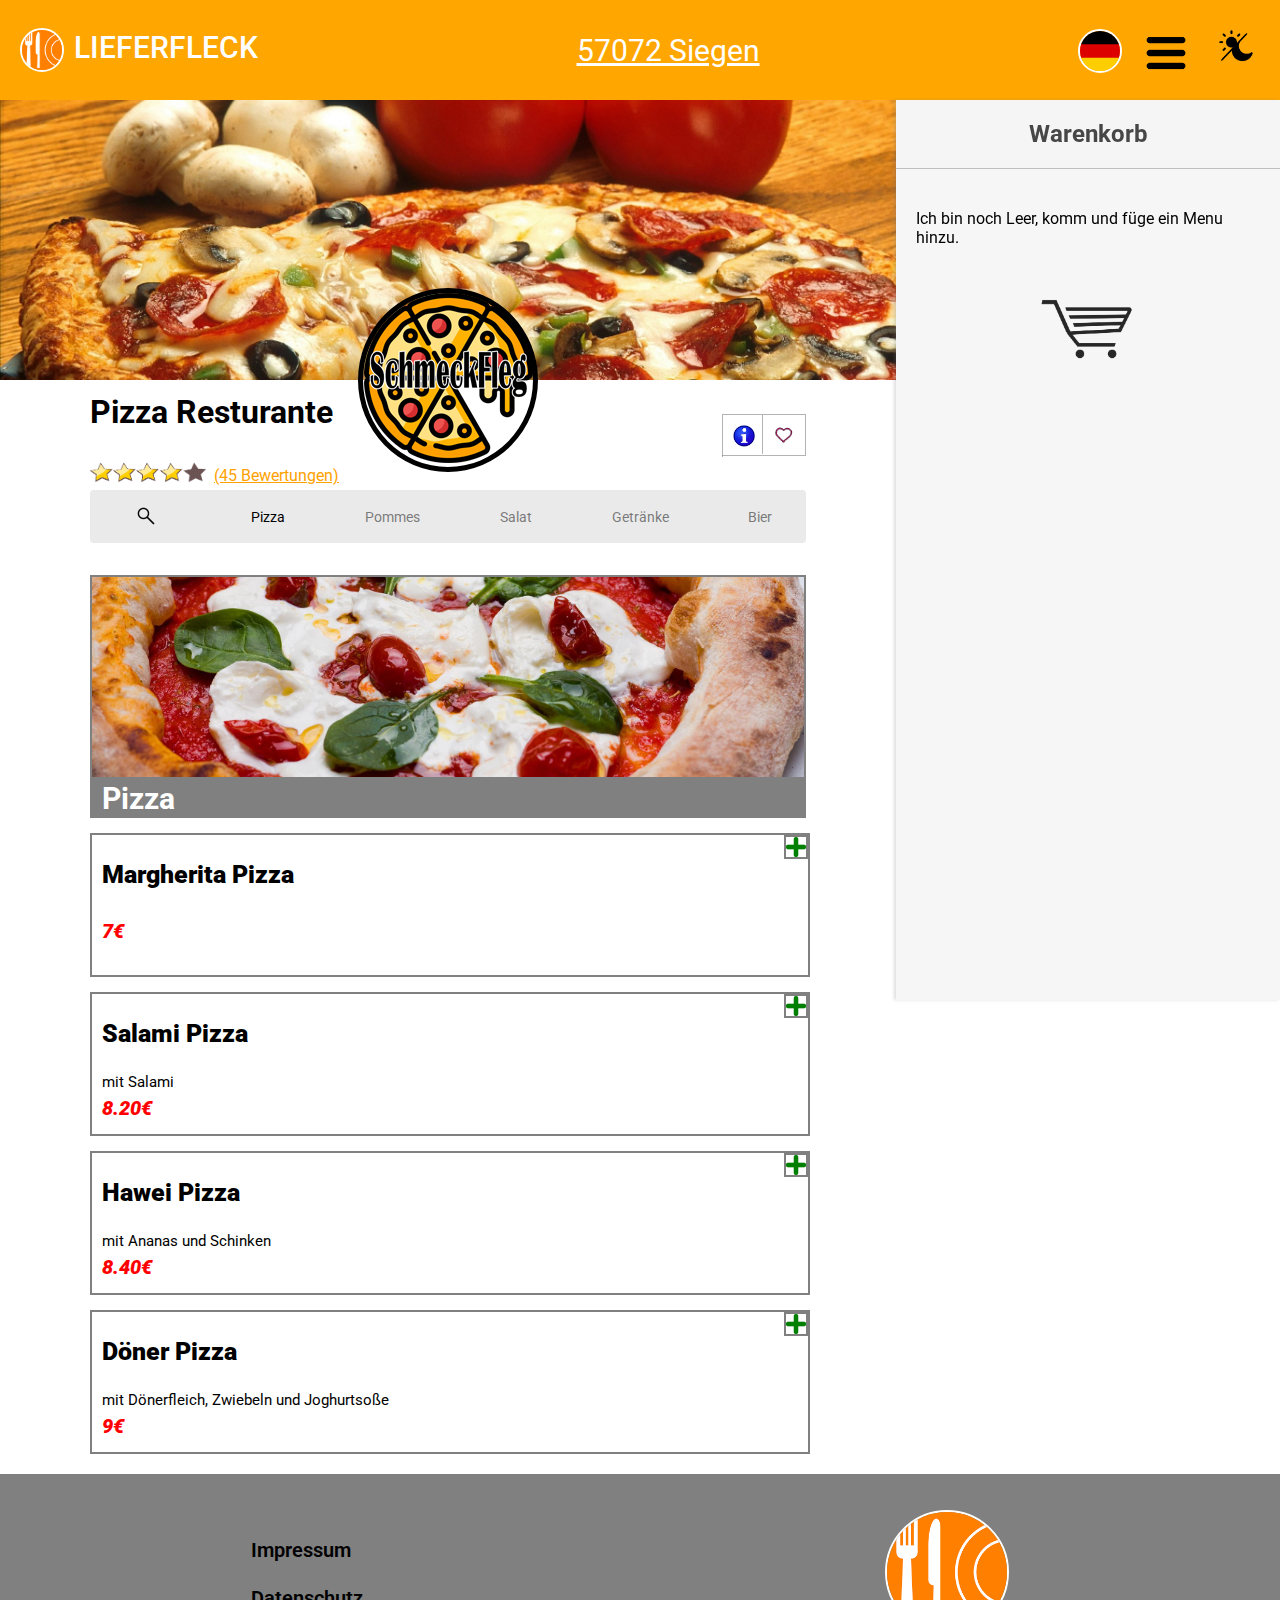
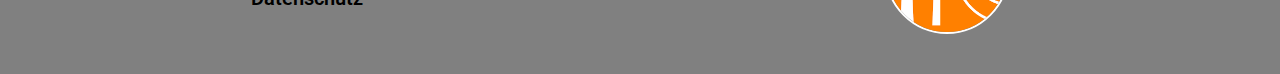
<file: index.html>
<!DOCTYPE html>
<html lang="en">

<head>
    <meta charset="UTF-8">
    <meta http-equiv="X-UA-Compatible" content="IE=edge">
    <meta name="viewport" content="width=device-width, initial-scale=1.0">
    <title>Lieferfleg</title>

    <link rel="preconnect" href="https://fonts.googleapis.com">
    <link rel="preconnect" href="https://fonts.gstatic.com" crossorigin>
    <link
        href="https://fonts.googleapis.com/css2?family=Roboto:ital,wght@0,100;0,300;0,400;0,500;0,700;0,900;1,100;1,300;1,400;1,500;1,700;1,900&display=swap"
        rel="stylesheet">
    <link rel="icon" type="image/x-icon" href="img/favicon.ico.png">
    <link rel="stylesheet" href="style.css">
    <link rel="stylesheet" href="responsive.css">
    <script src="script.js"></script>

</head>

<!-- #################################################### -->
<!-- #################################################### -->


<body onload="render()">

    <!-- Header bereich -->

    <div class="header" id="header">
        <div class="headerLogoText">
            <img src="img/headerLogo.png" class="headerLogo" title="logo">
            <p class="headerText" title="LIEFERFLECK"><a href="index.html" class="headerTextLieferfleck">LIEFERFLECK</a></p>
        </div>
        <div>
            <a href="https://goo.gl/maps/sCA5EpwAxwkDc92f9" target=”_blank” class="location"> 57072 Siegen </a>
        </div>
        <div class="media1200">
            <img src="img/germany.png" class="germanyFlag" onclick="comingSoon()">
            <img src="img/menu.png" class="menuButton" onclick="comingSoon()">
            <img src="img/darkMode.png" onclick="darkMode(), inProgressBeta()" class="darkModeImg">
        </div>
    </div>

    <!-- #################################################### -->
    <!-- #################################################### -->


    <!-- Info bereich -->

    <div class="bigContainer">
        <div class="left-container" onclick="responsiveBasketRemove()">
            <div class="main-pic"></div>
            <div class="round-logo"><img src="./img/logo.png"></div>
            <div class="second-header">
                <div class="h1-rating">
                    <div class="h1-class">
                        <h1>Pizza Resturante</h1>
                        <div class="stars-rating">
                            <div class="stars" onclick="comingSoon()"><img src="./img/bewertung.png"></div>
                            <div class="rating" onclick="comingSoon()"> (45 Bewertungen)
                            </div>
                        </div>
                    </div>
                </div>
                <div class="info-heart">
                    <div class="info"><a href="info.html" target="_blank"><img src="img/info.png"></a>
                    </div>
                    <div class="heart" onclick="changeImage(tag)"><img src="img/noLike.png" id="tag">
                    </div>
                </div>
            </div>

            <!-- #################################################### -->
            <!-- #################################################### -->


            <!-- Menü auswahl -->

            <div class="choosing-bar">
                <div><img src="./img/loupe.png" onclick="comingSoon()"></div>
                <span><a class="pizza"
                        href="#pizza">Pizza</a></span><span>Pommes</span><span>Salat</span><span>Getränke</span><span>Bier</span>
            </div>

            <div class="menu">
                <div class="gray">
                    <img src="img/Pizza.jpg" title="Pizza" id="pizza" class="menuSelection">
                    <span class="menuSelectionName">Pizza</span>
                </div>

                <div id="myMenu">

                </div>
            </div>

        </div>

        <!-- #################################################### -->
        <!-- #################################################### -->


        <!-- Einkaufswagen -->

        <div class="shoppingCartDNone shoppingCart" id="d-noneResponsive">
            <div class="shoppingCart-header" class="border-short">
                <h2 id="basketAmountNumber">Warenkorb</h2>
            </div>
            <div class="closeBasketDiv"><button onclick="responsiveBasketRemove()" class="closeBasket">Warenkorb Schlissen</button></div>

            <!-- #################################################### -->
            <!-- #################################################### -->

            <!-- Input meals-->

            <div id="basketMenu" class="basketMenu">
            </div>

            <div id="cart" class="emptyBasket">
            </div>
        </div>
    </div>


    <div id="basketMenuResponsive" class="responsiveBasketMenu" onclick="responsiveBasket()">
        <span class="responsiveBasketText">Warenkorb</span>
    </div>


    <!-- #################################################### -->
    <!-- #################################################### -->


    <!-- Fooder-->

    <div class="fooder">
        <div class="fooderDiv1">
            <a href="impressum.html" target="_blank">Impressum</a>
            <br>
            <a href="datenschutz.html" target="_blank">Datenschutz</a>
        </div>
        <div class="fooderDiv2">
            <a href="#header"><img src="img/headerLogo.png" class="fooderLogo"></a>
        </div>
    </div>

</body>

</html>
</file>
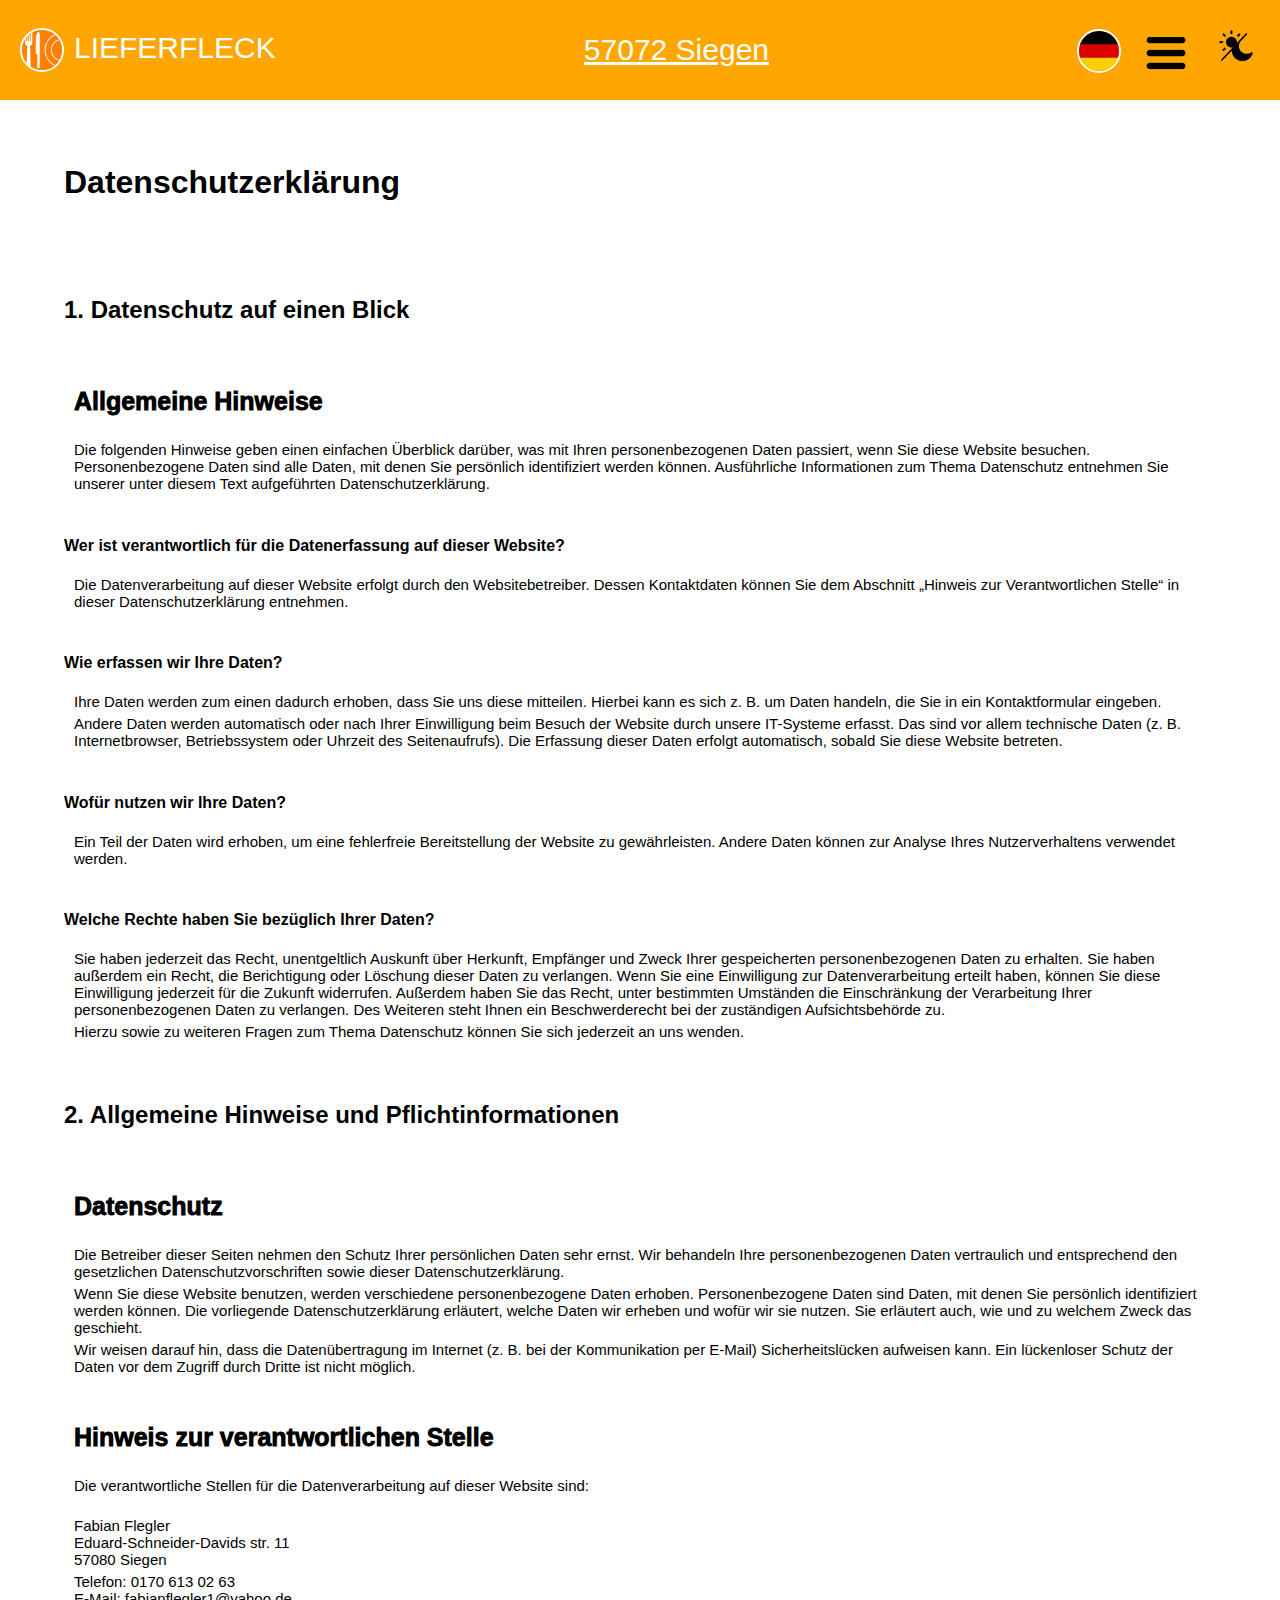
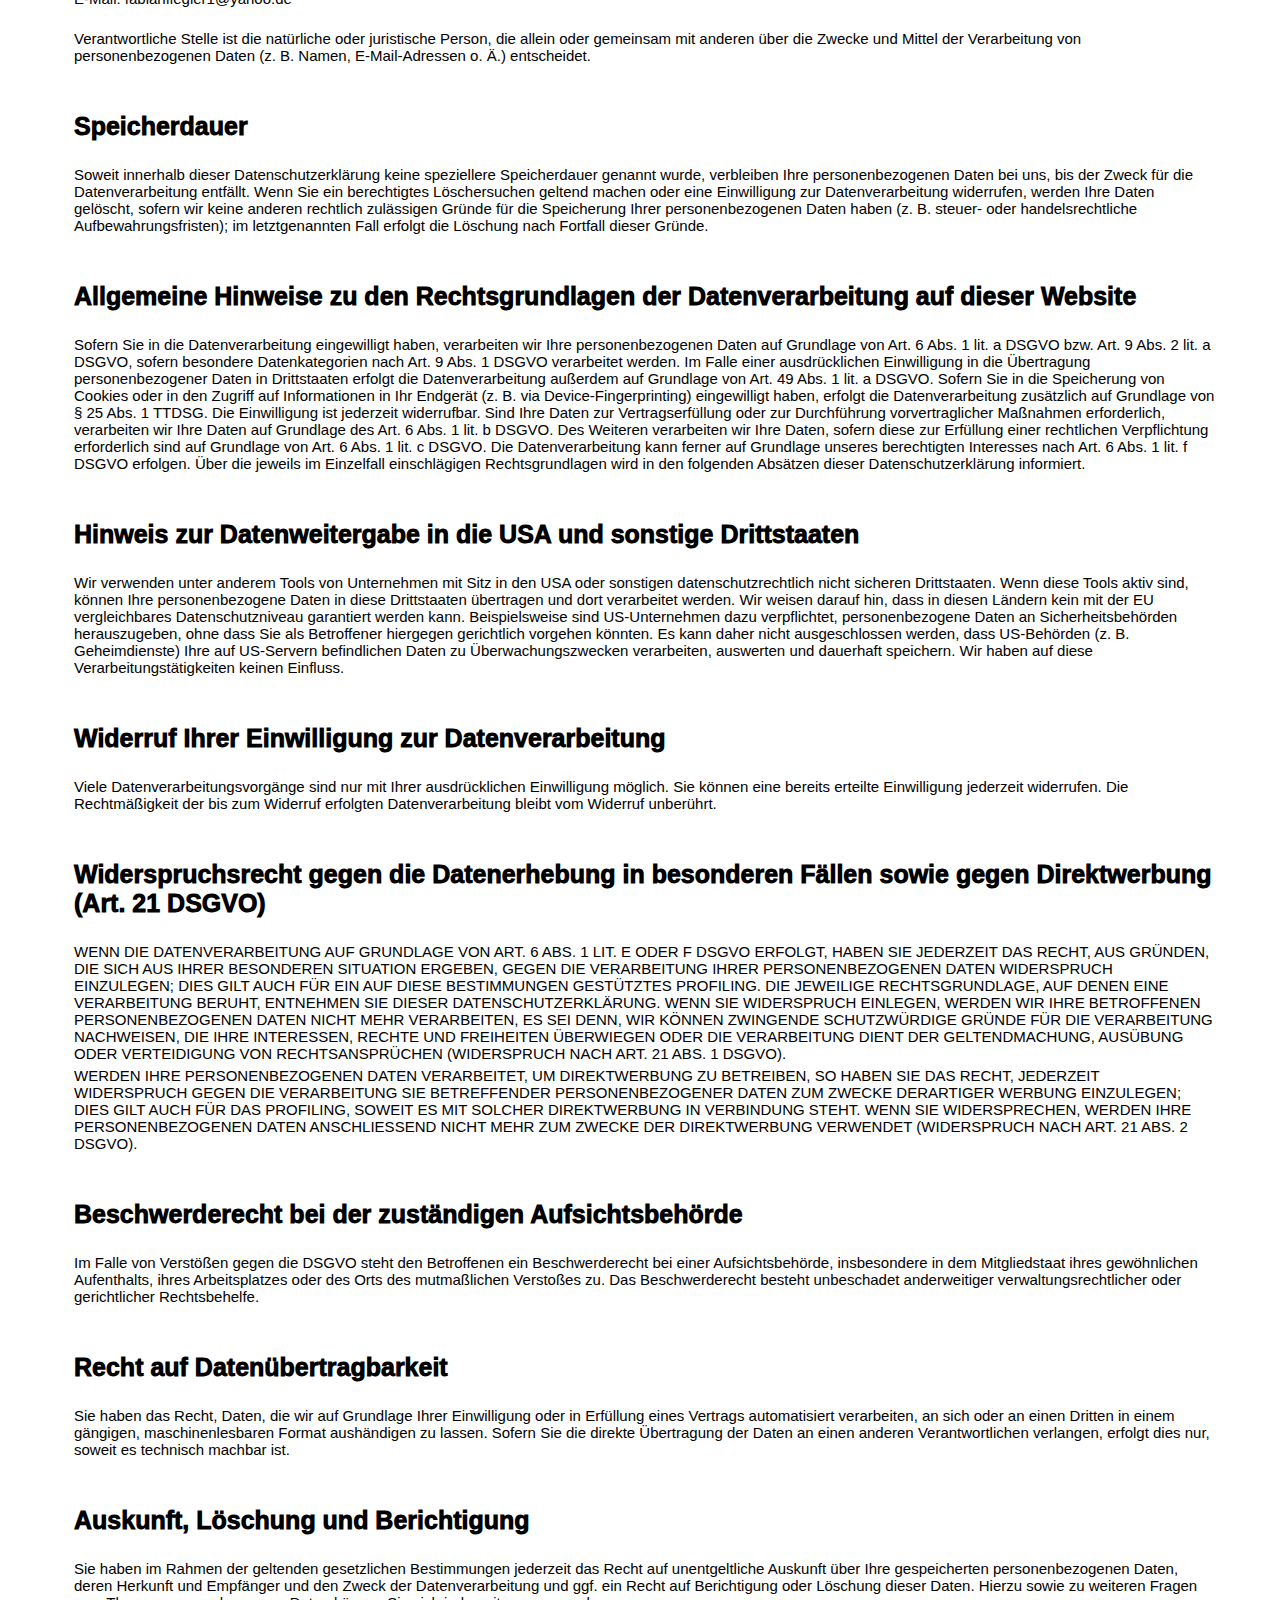
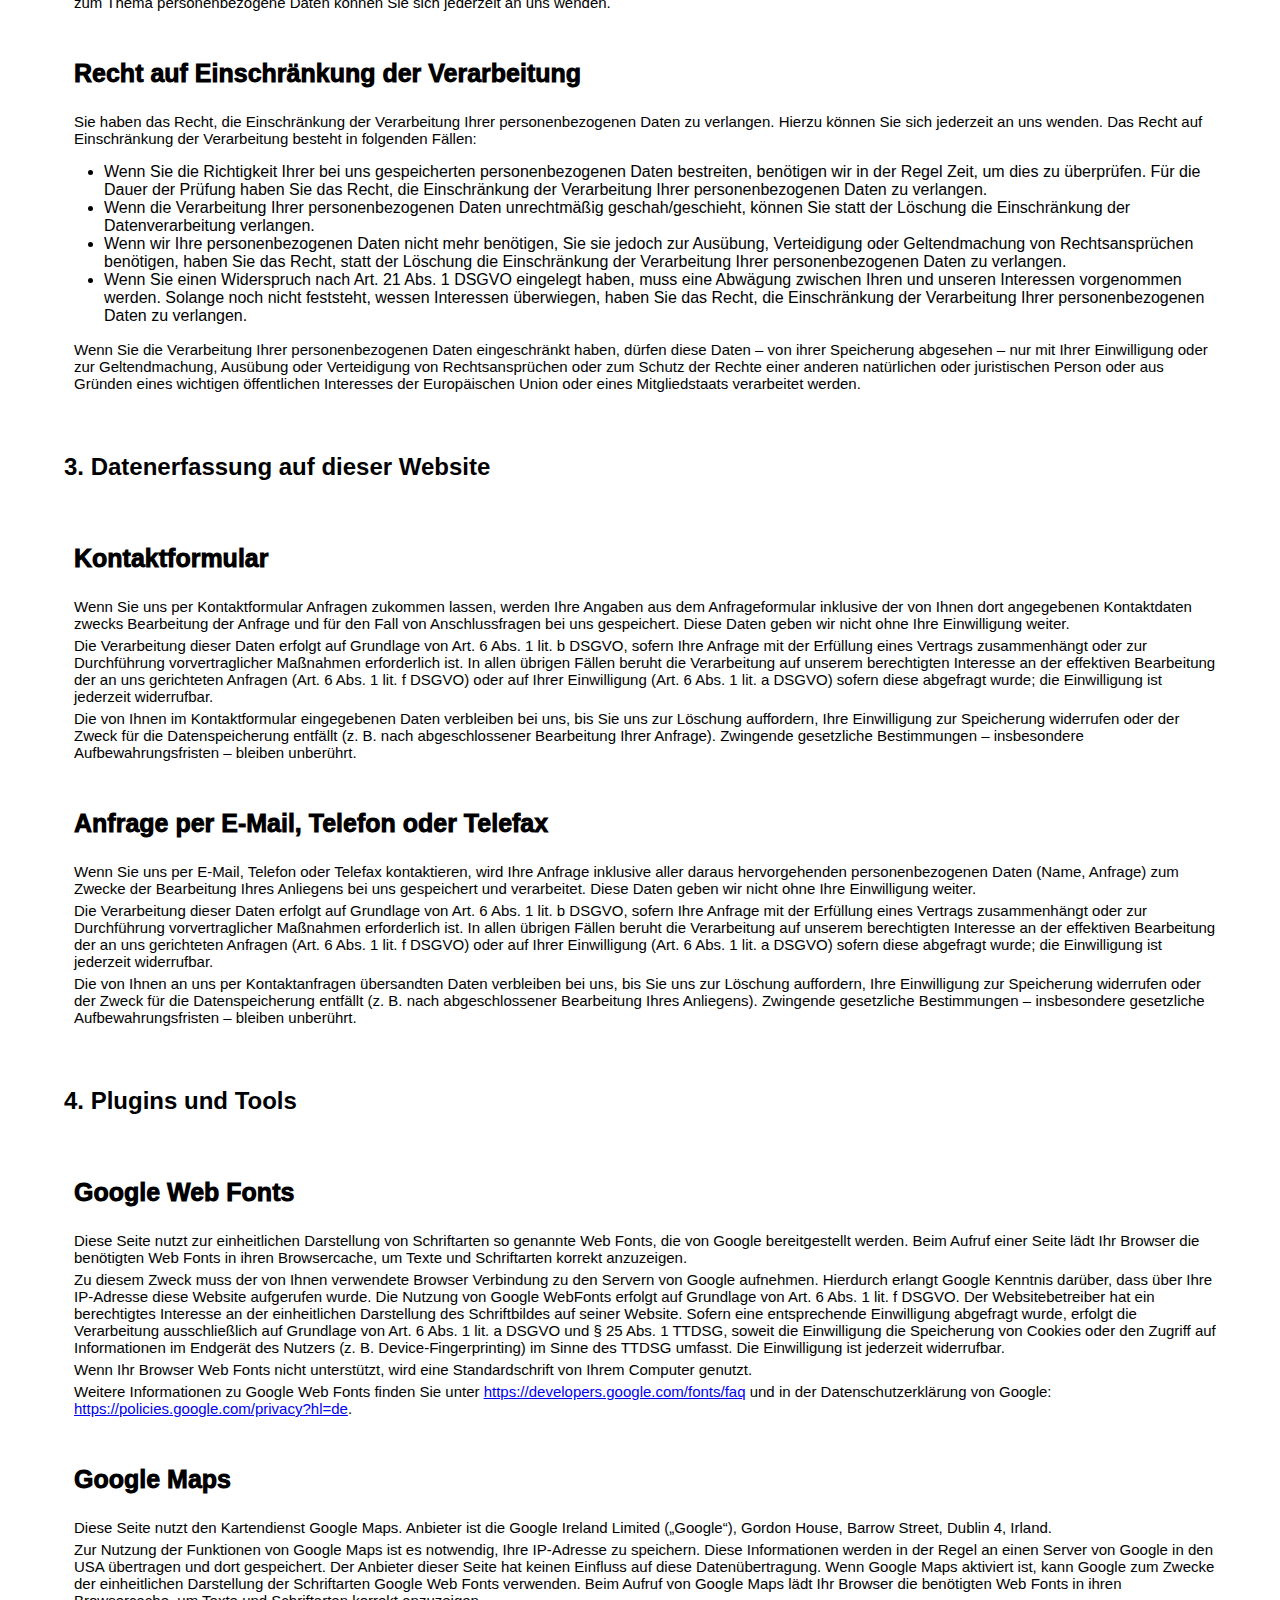
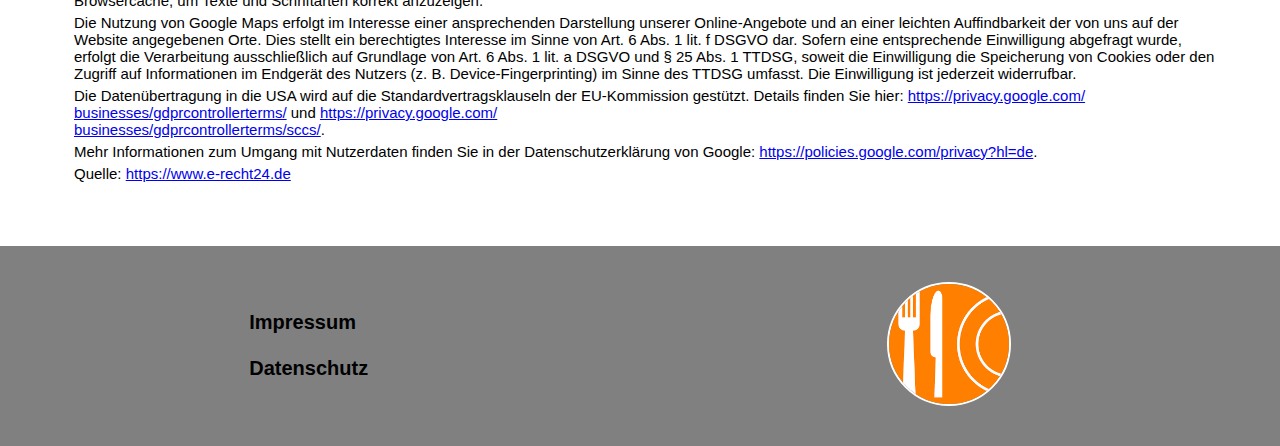
<file: datenschutz.html>
<!DOCTYPE html>
<html>

<head>
    <title>Datenschutz</title>
    <link rel="icon" type="image/x-icon" href="img/favicon.ico.png">
    <meta charset="UTF-8">
    <meta name="viewport" content="width=device-width, initial-scale=1.0">
    <link rel="preconnect" href="https://fonts.googleapis.com">
    <link rel="preconnect" href="https://fonts.gstatic.com" crossorigin>
    <link href="https://fonts.googleapis.com/css2?family=Raleway:wght@400;700&display=swap" rel="stylesheet">
    <link rel="stylesheet" href="style.css">
    <link rel="stylesheet" href="responsive.css">
    <script src="script.js" defer></script>

</head>

<body>

    <!-- Header bereich -->

    <div class="header" id="header">
        <div class="headerLogoText">
            <img src="img/headerLogo.png" class="headerLogo" title="logo">
            <p class="headerText" title="LIEFERFLECK"><a href="index.html" class="headerTextLieferfleck">LIEFERFLECK</a></p>
        </div>
        <div>
            <a href="https://goo.gl/maps/sCA5EpwAxwkDc92f9" target=”_blank” class="location"> 57072 Siegen </a>
        </div>
        <div class="media1200">
            <img src="img/germany.png" class="germanyFlag" onclick="comingSoon()">
            <img src="img/menu.png" class="menuButton" onclick="comingSoon()">
            <img src="img/darkMode.png" onclick="darkMode(), inProgressBeta()" class="darkModeImg">
        </div>
    </div>


    <div class="datenschutz">
        <h1>Datenschutz&shy;erkl&auml;rung</h1>
        <br>
        <br>
        <br>
        <h2>1. Datenschutz auf einen Blick</h2>
        <br>

        <h3 class="impressum-headline">Allgemeine Hinweise</h3>
        <p>Die folgenden Hinweise geben einen einfachen &Uuml;berblick dar&uuml;ber, was mit Ihren personenbezogenen
            Daten
            passiert, wenn Sie diese Website besuchen. Personenbezogene Daten sind alle Daten, mit denen Sie
            pers&ouml;nlich
            identifiziert werden k&ouml;nnen. Ausf&uuml;hrliche Informationen zum Thema Datenschutz entnehmen Sie
            unserer
            unter diesem Text aufgef&uuml;hrten Datenschutzerkl&auml;rung.</p>
        <br>


        <h4 class="impressum-headline">Wer ist verantwortlich f&uuml;r die Datenerfassung auf dieser Website?</h4>
        <p>Die Datenverarbeitung auf dieser Website erfolgt durch den Websitebetreiber. Dessen Kontaktdaten k&ouml;nnen
            Sie
            dem Abschnitt &bdquo;Hinweis zur Verantwortlichen Stelle&ldquo; in dieser Datenschutzerkl&auml;rung
            entnehmen.
        </p>
        <br>


        <h4 class="impressum-headline">Wie erfassen wir Ihre Daten?</h4>
        <p>Ihre Daten werden zum einen dadurch erhoben, dass Sie uns diese mitteilen. Hierbei kann es sich z.&nbsp;B. um
            Daten handeln, die Sie in ein Kontaktformular eingeben.</p>
        <p>Andere Daten werden automatisch oder nach Ihrer Einwilligung beim Besuch der Website durch unsere IT-Systeme
            erfasst. Das sind vor allem technische Daten (z.&nbsp;B. Internetbrowser, Betriebssystem oder Uhrzeit des
            Seitenaufrufs). Die Erfassung dieser Daten erfolgt automatisch, sobald Sie diese Website betreten.</p>
        <br>


        <h4 class="impressum-headline">Wof&uuml;r nutzen wir Ihre Daten?</h4>
        <p>Ein Teil der Daten wird erhoben, um eine fehlerfreie Bereitstellung der Website zu gew&auml;hrleisten. Andere
            Daten k&ouml;nnen zur Analyse Ihres Nutzerverhaltens verwendet werden.</p>
        <br>


        <h4 class="impressum-headline">Welche Rechte haben Sie bez&uuml;glich Ihrer Daten?</h4>
        <p>Sie haben jederzeit das Recht, unentgeltlich Auskunft &uuml;ber Herkunft, Empf&auml;nger und Zweck Ihrer
            gespeicherten personenbezogenen Daten zu erhalten. Sie haben au&szlig;erdem ein Recht, die Berichtigung oder
            L&ouml;schung dieser Daten zu verlangen. Wenn Sie eine Einwilligung zur Datenverarbeitung erteilt haben,
            k&ouml;nnen Sie diese Einwilligung jederzeit f&uuml;r die Zukunft widerrufen. Au&szlig;erdem haben Sie das
            Recht, unter bestimmten Umst&auml;nden die Einschr&auml;nkung der Verarbeitung Ihrer personenbezogenen Daten
            zu
            verlangen. Des Weiteren steht Ihnen ein Beschwerderecht bei der zust&auml;ndigen Aufsichtsbeh&ouml;rde zu.
        </p>
        <p>Hierzu sowie zu weiteren Fragen zum Thema Datenschutz k&ouml;nnen Sie sich jederzeit an uns wenden.</p>
        <br>
        <br>



        <h2>2. Allgemeine Hinweise und Pflicht&shy;informationen</h2>
        <br>
        <h3 class="impressum-headline">Datenschutz</h3>
        <p>Die Betreiber dieser Seiten nehmen den Schutz Ihrer pers&ouml;nlichen Daten sehr ernst. Wir behandeln Ihre
            personenbezogenen Daten vertraulich und entsprechend den gesetzlichen Datenschutzvorschriften sowie dieser
            Datenschutzerkl&auml;rung.</p>
        <p>Wenn Sie diese Website benutzen, werden verschiedene personenbezogene Daten erhoben. Personenbezogene Daten
            sind
            Daten, mit denen Sie pers&ouml;nlich identifiziert werden k&ouml;nnen. Die vorliegende
            Datenschutzerkl&auml;rung
            erl&auml;utert, welche Daten wir erheben und wof&uuml;r wir sie nutzen. Sie erl&auml;utert auch, wie und zu
            welchem Zweck das geschieht.</p>
        <p>Wir weisen darauf hin, dass die Daten&uuml;bertragung im Internet (z.&nbsp;B. bei der Kommunikation per
            E-Mail)
            Sicherheitsl&uuml;cken aufweisen kann. Ein l&uuml;ckenloser Schutz der Daten vor dem Zugriff durch Dritte
            ist
            nicht m&ouml;glich.</p>
        <br>



        <h3 class="impressum-headline">Hinweis zur verantwortlichen Stelle</h3>
        <p>Die verantwortliche Stellen f&uuml;r die Datenverarbeitung auf dieser Website sind:</p>
        <br>
        
        <p>Fabian Flegler<br />
            Eduard-Schneider-Davids str. 11<br />
            57080 Siegen
        </p>

        <p>Telefon: 0170 613 02 63 <br />
            E-Mail: fabianflegler1@yahoo.de </p>
        <br>
        <p>Verantwortliche Stelle ist die nat&uuml;rliche oder juristische Person, die allein oder gemeinsam mit anderen
            &uuml;ber die Zwecke und Mittel der Verarbeitung von personenbezogenen Daten (z.&nbsp;B. Namen,
            E-Mail-Adressen
            o. &Auml;.) entscheidet.</p>
        <br>


        <h3 class="impressum-headline">Speicherdauer</h3>
        <p>Soweit innerhalb dieser Datenschutzerkl&auml;rung keine speziellere Speicherdauer genannt wurde, verbleiben
            Ihre
            personenbezogenen Daten bei uns, bis der Zweck f&uuml;r die Datenverarbeitung entf&auml;llt. Wenn Sie ein
            berechtigtes L&ouml;schersuchen geltend machen oder eine Einwilligung zur Datenverarbeitung widerrufen,
            werden
            Ihre Daten gel&ouml;scht, sofern wir keine anderen rechtlich zul&auml;ssigen Gr&uuml;nde f&uuml;r die
            Speicherung Ihrer personenbezogenen Daten haben (z.&nbsp;B. steuer- oder handelsrechtliche
            Aufbewahrungsfristen); im letztgenannten Fall erfolgt die L&ouml;schung nach Fortfall dieser Gr&uuml;nde.
        </p>
        <br>


        <h3 class="impressum-headline">Allgemeine Hinweise zu den Rechtsgrundlagen der Datenverarbeitung auf dieser Website</h3>
        <p>Sofern Sie in die Datenverarbeitung eingewilligt haben, verarbeiten wir Ihre personenbezogenen Daten auf
            Grundlage von Art. 6 Abs. 1 lit. a DSGVO bzw. Art. 9 Abs. 2 lit. a DSGVO, sofern besondere Datenkategorien
            nach
            Art. 9 Abs. 1 DSGVO verarbeitet werden. Im Falle einer ausdr&uuml;cklichen Einwilligung in die
            &Uuml;bertragung
            personenbezogener Daten in Drittstaaten erfolgt die Datenverarbeitung au&szlig;erdem auf Grundlage von Art.
            49
            Abs. 1 lit. a DSGVO. Sofern Sie in die Speicherung von Cookies oder in den Zugriff auf Informationen in Ihr
            Endger&auml;t (z.&nbsp;B. via Device-Fingerprinting) eingewilligt haben, erfolgt die Datenverarbeitung
            zus&auml;tzlich auf Grundlage von &sect; 25 Abs. 1 TTDSG. Die Einwilligung ist jederzeit widerrufbar. Sind
            Ihre
            Daten zur Vertragserf&uuml;llung oder zur Durchf&uuml;hrung vorvertraglicher Ma&szlig;nahmen erforderlich,
            verarbeiten wir Ihre Daten auf Grundlage des Art. 6 Abs. 1 lit. b DSGVO. Des Weiteren verarbeiten wir Ihre
            Daten, sofern diese zur Erf&uuml;llung einer rechtlichen Verpflichtung erforderlich sind auf Grundlage von
            Art.
            6 Abs. 1 lit. c DSGVO. Die Datenverarbeitung kann ferner auf Grundlage unseres berechtigten Interesses nach
            Art.
            6 Abs. 1 lit. f DSGVO erfolgen. &Uuml;ber die jeweils im Einzelfall einschl&auml;gigen Rechtsgrundlagen wird
            in
            den folgenden Abs&auml;tzen dieser Datenschutzerkl&auml;rung informiert.</p>
        <br>



        <h3 class="impressum-headline">Hinweis zur Datenweitergabe in die USA und sonstige Drittstaaten</h3>
        <p>Wir verwenden unter anderem Tools von Unternehmen mit Sitz in den USA oder sonstigen datenschutzrechtlich
            nicht
            sicheren Drittstaaten. Wenn diese Tools aktiv sind, k&ouml;nnen Ihre personenbezogene Daten in diese
            Drittstaaten &uuml;bertragen und dort verarbeitet werden. Wir weisen darauf hin, dass in diesen L&auml;ndern
            kein mit der EU vergleichbares Datenschutzniveau garantiert werden kann. Beispielsweise sind US-Unternehmen
            dazu
            verpflichtet, personenbezogene Daten an Sicherheitsbeh&ouml;rden herauszugeben, ohne dass Sie als
            Betroffener
            hiergegen gerichtlich vorgehen k&ouml;nnten. Es kann daher nicht ausgeschlossen werden, dass
            US-Beh&ouml;rden
            (z.&nbsp;B. Geheimdienste) Ihre auf US-Servern befindlichen Daten zu &Uuml;berwachungszwecken verarbeiten,
            auswerten und dauerhaft speichern. Wir haben auf diese Verarbeitungst&auml;tigkeiten keinen Einfluss.</p>
        <br>



        <h3 class="impressum-headline">Widerruf Ihrer Einwilligung zur Datenverarbeitung</h3>
        <p>Viele Datenverarbeitungsvorg&auml;nge sind nur mit Ihrer ausdr&uuml;cklichen Einwilligung m&ouml;glich. Sie
            k&ouml;nnen eine bereits erteilte Einwilligung jederzeit widerrufen. Die Rechtm&auml;&szlig;igkeit der bis
            zum
            Widerruf erfolgten Datenverarbeitung bleibt vom Widerruf unber&uuml;hrt.</p>
        <br>



        <h3 class="impressum-headline">Widerspruchsrecht gegen die Datenerhebung in besonderen F&auml;llen sowie gegen Direktwerbung (Art. 21
            DSGVO)
        </h3>
        <p>WENN DIE DATENVERARBEITUNG AUF GRUNDLAGE VON ART. 6 ABS. 1 LIT. E ODER F DSGVO ERFOLGT, HABEN SIE JEDERZEIT
            DAS
            RECHT, AUS GR&Uuml;NDEN, DIE SICH AUS IHRER BESONDEREN SITUATION ERGEBEN, GEGEN DIE VERARBEITUNG IHRER
            PERSONENBEZOGENEN DATEN WIDERSPRUCH EINZULEGEN; DIES GILT AUCH F&Uuml;R EIN AUF DIESE BESTIMMUNGEN
            GEST&Uuml;TZTES PROFILING. DIE JEWEILIGE RECHTSGRUNDLAGE, AUF DENEN EINE VERARBEITUNG BERUHT, ENTNEHMEN SIE
            DIESER DATENSCHUTZERKL&Auml;RUNG. WENN SIE WIDERSPRUCH EINLEGEN, WERDEN WIR IHRE BETROFFENEN
            PERSONENBEZOGENEN
            DATEN NICHT MEHR VERARBEITEN, ES SEI DENN, WIR K&Ouml;NNEN ZWINGENDE SCHUTZW&Uuml;RDIGE GR&Uuml;NDE F&Uuml;R
            DIE
            VERARBEITUNG NACHWEISEN, DIE IHRE INTERESSEN, RECHTE UND FREIHEITEN &Uuml;BERWIEGEN ODER DIE VERARBEITUNG
            DIENT
            DER GELTENDMACHUNG, AUS&Uuml;BUNG ODER VERTEIDIGUNG VON RECHTSANSPR&Uuml;CHEN (WIDERSPRUCH NACH ART. 21 ABS.
            1
            DSGVO).</p>
        <p>WERDEN IHRE PERSONENBEZOGENEN DATEN VERARBEITET, UM DIREKTWERBUNG ZU BETREIBEN, SO HABEN SIE DAS RECHT,
            JEDERZEIT
            WIDERSPRUCH GEGEN DIE VERARBEITUNG SIE BETREFFENDER PERSONENBEZOGENER DATEN ZUM ZWECKE DERARTIGER WERBUNG
            EINZULEGEN; DIES GILT AUCH F&Uuml;R DAS PROFILING, SOWEIT ES MIT SOLCHER DIREKTWERBUNG IN VERBINDUNG STEHT.
            WENN
            SIE WIDERSPRECHEN, WERDEN IHRE PERSONENBEZOGENEN DATEN ANSCHLIESSEND NICHT MEHR ZUM ZWECKE DER DIREKTWERBUNG
            VERWENDET (WIDERSPRUCH NACH ART. 21 ABS. 2 DSGVO).</p>
        <br>



        <h3 class="impressum-headline">Beschwerde&shy;recht bei der zust&auml;ndigen Aufsichts&shy;beh&ouml;rde</h3>
        <p>Im Falle von Verst&ouml;&szlig;en gegen die DSGVO steht den Betroffenen ein Beschwerderecht bei einer
            Aufsichtsbeh&ouml;rde, insbesondere in dem Mitgliedstaat ihres gew&ouml;hnlichen Aufenthalts, ihres
            Arbeitsplatzes oder des Orts des mutma&szlig;lichen Versto&szlig;es zu. Das Beschwerderecht besteht
            unbeschadet
            anderweitiger verwaltungsrechtlicher oder gerichtlicher Rechtsbehelfe.</p>
        <br>



        <h3 class="impressum-headline">Recht auf Daten&shy;&uuml;bertrag&shy;barkeit</h3>
        <p>Sie haben das Recht, Daten, die wir auf Grundlage Ihrer Einwilligung oder in Erf&uuml;llung eines Vertrags
            automatisiert verarbeiten, an sich oder an einen Dritten in einem g&auml;ngigen, maschinenlesbaren Format
            aush&auml;ndigen zu lassen. Sofern Sie die direkte &Uuml;bertragung der Daten an einen anderen
            Verantwortlichen
            verlangen, erfolgt dies nur, soweit es technisch machbar ist.</p>
        <br>



        <h3 class="impressum-headline">Auskunft, L&ouml;schung und Berichtigung</h3>
        <p>Sie haben im Rahmen der geltenden gesetzlichen Bestimmungen jederzeit das Recht auf unentgeltliche Auskunft
            &uuml;ber Ihre gespeicherten personenbezogenen Daten, deren Herkunft und Empf&auml;nger und den Zweck der
            Datenverarbeitung und ggf. ein Recht auf Berichtigung oder L&ouml;schung dieser Daten. Hierzu sowie zu
            weiteren
            Fragen zum Thema personenbezogene Daten k&ouml;nnen Sie sich jederzeit an uns wenden.</p>
        <br>



        <h3 class="impressum-headline">Recht auf Einschr&auml;nkung der Verarbeitung</h3>
        <p>Sie haben das Recht, die Einschr&auml;nkung der Verarbeitung Ihrer personenbezogenen Daten zu verlangen.
            Hierzu
            k&ouml;nnen Sie sich jederzeit an uns wenden. Das Recht auf Einschr&auml;nkung der Verarbeitung besteht in
            folgenden F&auml;llen:</p>
        <ul>
            <li>Wenn Sie die Richtigkeit Ihrer bei uns gespeicherten personenbezogenen Daten bestreiten, ben&ouml;tigen
                wir
                in der Regel Zeit, um dies zu &uuml;berpr&uuml;fen. F&uuml;r die Dauer der Pr&uuml;fung haben Sie das
                Recht,
                die Einschr&auml;nkung der Verarbeitung Ihrer personenbezogenen Daten zu verlangen.</li>
            <li>Wenn die Verarbeitung Ihrer personenbezogenen Daten unrechtm&auml;&szlig;ig geschah/geschieht,
                k&ouml;nnen
                Sie statt der L&ouml;schung die Einschr&auml;nkung der Datenverarbeitung verlangen.</li>
            <li>Wenn wir Ihre personenbezogenen Daten nicht mehr ben&ouml;tigen, Sie sie jedoch zur Aus&uuml;bung,
                Verteidigung oder Geltendmachung von Rechtsanspr&uuml;chen ben&ouml;tigen, haben Sie das Recht, statt
                der
                L&ouml;schung die Einschr&auml;nkung der Verarbeitung Ihrer personenbezogenen Daten zu verlangen.</li>
            <li>Wenn Sie einen Widerspruch nach Art. 21 Abs. 1 DSGVO eingelegt haben, muss eine Abw&auml;gung zwischen
                Ihren
                und unseren Interessen vorgenommen werden. Solange noch nicht feststeht, wessen Interessen
                &uuml;berwiegen,
                haben Sie das Recht, die Einschr&auml;nkung der Verarbeitung Ihrer personenbezogenen Daten zu verlangen.
            </li>
        </ul>
        <p>Wenn Sie die Verarbeitung Ihrer personenbezogenen Daten eingeschr&auml;nkt haben, d&uuml;rfen diese Daten
            &ndash;
            von ihrer Speicherung abgesehen &ndash; nur mit Ihrer Einwilligung oder zur Geltendmachung, Aus&uuml;bung
            oder
            Verteidigung von Rechtsanspr&uuml;chen oder zum Schutz der Rechte einer anderen nat&uuml;rlichen oder
            juristischen Person oder aus Gr&uuml;nden eines wichtigen &ouml;ffentlichen Interesses der Europ&auml;ischen
            Union oder eines Mitgliedstaats verarbeitet werden.</p>
        <br>
        <br>





        <h2>3. Datenerfassung auf dieser Website</h2>
        <br>
        <h3 class="impressum-headline">Kontaktformular</h3>
        <p>Wenn Sie uns per Kontaktformular Anfragen zukommen lassen, werden Ihre Angaben aus dem Anfrageformular
            inklusive
            der von Ihnen dort angegebenen Kontaktdaten zwecks Bearbeitung der Anfrage und f&uuml;r den Fall von
            Anschlussfragen bei uns gespeichert. Diese Daten geben wir nicht ohne Ihre Einwilligung weiter.</p>
        <p>Die Verarbeitung dieser Daten erfolgt auf Grundlage von Art. 6 Abs. 1 lit. b DSGVO, sofern Ihre Anfrage mit
            der
            Erf&uuml;llung eines Vertrags zusammenh&auml;ngt oder zur Durchf&uuml;hrung vorvertraglicher Ma&szlig;nahmen
            erforderlich ist. In allen &uuml;brigen F&auml;llen beruht die Verarbeitung auf unserem berechtigten
            Interesse
            an der effektiven Bearbeitung der an uns gerichteten Anfragen (Art. 6 Abs. 1 lit. f DSGVO) oder auf Ihrer
            Einwilligung (Art. 6 Abs. 1 lit. a DSGVO) sofern diese abgefragt wurde; die Einwilligung ist jederzeit
            widerrufbar.</p>
        <p>Die von Ihnen im Kontaktformular eingegebenen Daten verbleiben bei uns, bis Sie uns zur L&ouml;schung
            auffordern,
            Ihre Einwilligung zur Speicherung widerrufen oder der Zweck f&uuml;r die Datenspeicherung entf&auml;llt
            (z.&nbsp;B. nach abgeschlossener Bearbeitung Ihrer Anfrage). Zwingende gesetzliche Bestimmungen &ndash;
            insbesondere Aufbewahrungsfristen &ndash; bleiben unber&uuml;hrt.</p>
        <br>




        <h3 class="impressum-headline">Anfrage per E-Mail, Telefon oder Telefax</h3>
        <p>Wenn Sie uns per E-Mail, Telefon oder Telefax kontaktieren, wird Ihre Anfrage inklusive aller daraus
            hervorgehenden personenbezogenen Daten (Name, Anfrage) zum Zwecke der Bearbeitung Ihres Anliegens bei uns
            gespeichert und verarbeitet. Diese Daten geben wir nicht ohne Ihre Einwilligung weiter.</p>
        <p>Die Verarbeitung dieser Daten erfolgt auf Grundlage von Art. 6 Abs. 1 lit. b DSGVO, sofern Ihre Anfrage mit
            der
            Erf&uuml;llung eines Vertrags zusammenh&auml;ngt oder zur Durchf&uuml;hrung vorvertraglicher Ma&szlig;nahmen
            erforderlich ist. In allen &uuml;brigen F&auml;llen beruht die Verarbeitung auf unserem berechtigten
            Interesse
            an der effektiven Bearbeitung der an uns gerichteten Anfragen (Art. 6 Abs. 1 lit. f DSGVO) oder auf Ihrer
            Einwilligung (Art. 6 Abs. 1 lit. a DSGVO) sofern diese abgefragt wurde; die Einwilligung ist jederzeit
            widerrufbar.</p>
        <p>Die von Ihnen an uns per Kontaktanfragen &uuml;bersandten Daten verbleiben bei uns, bis Sie uns zur
            L&ouml;schung
            auffordern, Ihre Einwilligung zur Speicherung widerrufen oder der Zweck f&uuml;r die Datenspeicherung
            entf&auml;llt (z.&nbsp;B. nach abgeschlossener Bearbeitung Ihres Anliegens). Zwingende gesetzliche
            Bestimmungen
            &ndash; insbesondere gesetzliche Aufbewahrungsfristen &ndash; bleiben unber&uuml;hrt.</p>
        <br>
        <br>




        <h2>4. Plugins und Tools</h2>
        <br>
        <h3 class="impressum-headline">Google Web Fonts</h3>
        <p>Diese Seite nutzt zur einheitlichen Darstellung von Schriftarten so genannte Web Fonts, die von Google
            bereitgestellt werden. Beim Aufruf einer Seite l&auml;dt Ihr Browser die ben&ouml;tigten Web Fonts in ihren
            Browsercache, um Texte und Schriftarten korrekt anzuzeigen.</p>
        <p>Zu diesem Zweck muss der von Ihnen verwendete Browser Verbindung zu den Servern von Google aufnehmen.
            Hierdurch
            erlangt Google Kenntnis dar&uuml;ber, dass &uuml;ber Ihre IP-Adresse diese Website aufgerufen wurde. Die
            Nutzung
            von Google WebFonts erfolgt auf Grundlage von Art. 6 Abs. 1 lit. f DSGVO. Der Websitebetreiber hat ein
            berechtigtes Interesse an der einheitlichen Darstellung des Schriftbildes auf seiner Website. Sofern eine
            entsprechende Einwilligung abgefragt wurde, erfolgt die Verarbeitung ausschlie&szlig;lich auf Grundlage von
            Art.
            6 Abs. 1 lit. a DSGVO und &sect; 25 Abs. 1 TTDSG, soweit die Einwilligung die Speicherung von Cookies oder
            den
            Zugriff auf Informationen im Endger&auml;t des Nutzers (z.&nbsp;B. Device-Fingerprinting) im Sinne des TTDSG
            umfasst. Die Einwilligung ist jederzeit widerrufbar.</p>
        <p>Wenn Ihr Browser Web Fonts nicht unterst&uuml;tzt, wird eine Standardschrift von Ihrem Computer genutzt.</p>
        <p>Weitere Informationen zu Google Web Fonts finden Sie unter <a href="https://developers.google.com/fonts/faq"
                target="_blank" rel="noopener noreferrer ">https://developers.google.com/fonts/faq</a> und in der
            Datenschutzerkl&auml;rung von Google: <a href="https://policies.google.com/privacy?hl=de" target="_blank"
                rel="noopener noreferrer">https://policies.google.com/privacy?hl=de</a>.</p>
        <br>




        <h3 class="impressum-headline">Google Maps</h3>
        <p>Diese Seite nutzt den Kartendienst Google Maps. Anbieter ist die Google Ireland Limited
            (&bdquo;Google&ldquo;),
            Gordon House, Barrow Street, Dublin 4, Irland.</p>
        <p>Zur Nutzung der Funktionen von Google Maps ist es notwendig, Ihre IP-Adresse zu speichern. Diese
            Informationen
            werden in der Regel an einen Server von Google in den USA &uuml;bertragen und dort gespeichert. Der Anbieter
            dieser Seite hat keinen Einfluss auf diese Daten&uuml;bertragung. Wenn Google Maps aktiviert ist, kann
            Google
            zum Zwecke der einheitlichen Darstellung der Schriftarten Google Web Fonts verwenden. Beim Aufruf von Google
            Maps l&auml;dt Ihr Browser die ben&ouml;tigten Web Fonts in ihren Browsercache, um Texte und Schriftarten
            korrekt anzuzeigen.</p>
        <p>Die Nutzung von Google Maps erfolgt im Interesse einer ansprechenden Darstellung unserer Online-Angebote und
            an
            einer leichten Auffindbarkeit der von uns auf der Website angegebenen Orte. Dies stellt ein berechtigtes
            Interesse im Sinne von Art. 6 Abs. 1 lit. f DSGVO dar. Sofern eine entsprechende Einwilligung abgefragt
            wurde,
            erfolgt die Verarbeitung ausschlie&szlig;lich auf Grundlage von Art. 6 Abs. 1 lit. a DSGVO und &sect; 25
            Abs. 1
            TTDSG, soweit die Einwilligung die Speicherung von Cookies oder den Zugriff auf Informationen im
            Endger&auml;t
            des Nutzers (z.&nbsp;B. Device-Fingerprinting) im Sinne des TTDSG umfasst. Die Einwilligung ist jederzeit
            widerrufbar.</p>
        <p>Die Daten&uuml;bertragung in die USA wird auf die Standardvertragsklauseln der EU-Kommission gest&uuml;tzt.
            Details finden Sie hier: <a href="https://privacy.google.com/businesses/gdprcontrollerterms/"
                target="_blank" rel="noopener noreferrer">https://privacy.google.com/ <br> businesses/gdprcontrollerterms/</a>
            und <a href="https://privacy.google.com/businesses/gdprcontrollerterms/sccs/" target="_blank"
                rel="noopener noreferrer">https://privacy.google.com/ <br> businesses/gdprcontrollerterms/sccs/</a>.</p>
        <p>Mehr Informationen zum Umgang mit Nutzerdaten finden Sie in der Datenschutzerkl&auml;rung von Google: <a
                href="https://policies.google.com/privacy?hl=de" target="_blank"
                rel="noopener noreferrer">https://policies.google.com/privacy?hl=de</a>.</p>
        <p>Quelle: <a href="https://www.e-recht24.de">https://www.e-recht24.de</a></p>
    </div>


    <!-- Fooder-->

    <div class="fooder2">
        <div class="fooderDiv1">
            <a href="impressum.html" target="_blank">Impressum</a>
            <br>
            <a href="datenschutz.html" target="_blank">Datenschutz</a>
        </div>
        <div class="fooderDiv2">
            <a href="#header"><img src="img/headerLogo.png" class="fooderLogo"></a>
        </div>
    </div>

</body>

</html>
</file>
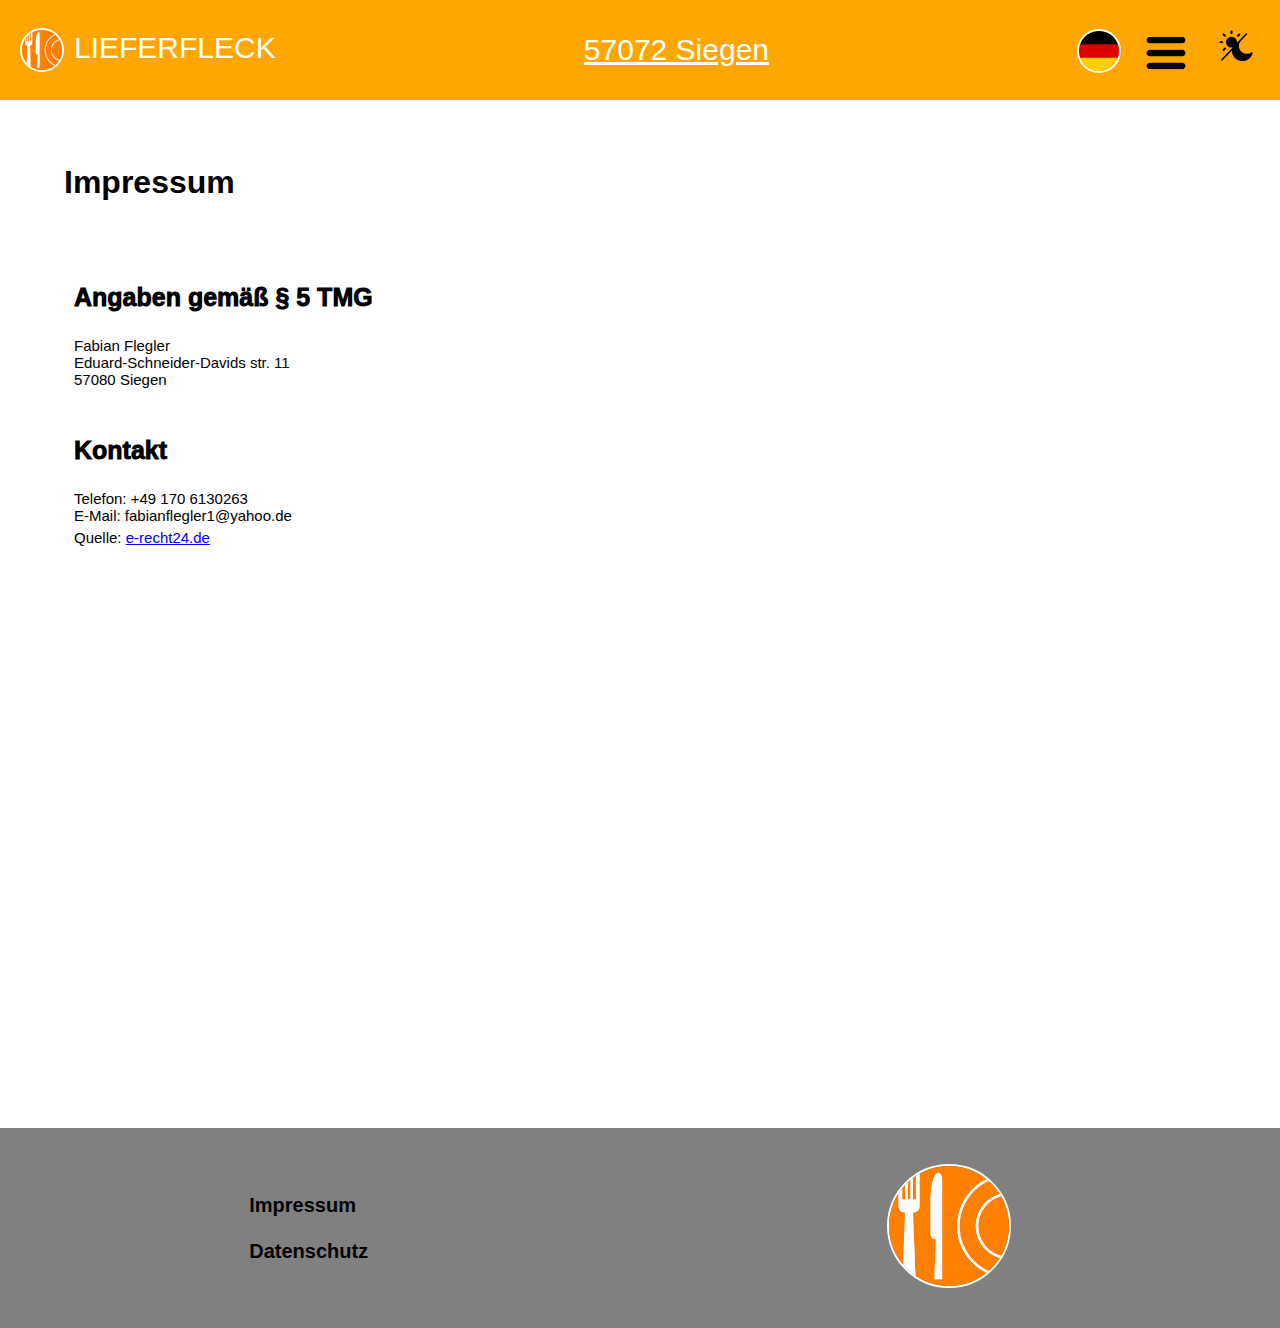
<file: impressum.html>
<!DOCTYPE html>
<html>

<head>
    <title>Impressum</title>
    <link rel="icon" type="image/x-icon" href="img/favicon.ico.png">
    <meta charset="UTF-8">
    <meta name="viewport" content="width=device-width, initial-scale=1.0">
    <link rel="preconnect" href="https://fonts.googleapis.com">
    <link rel="preconnect" href="https://fonts.gstatic.com" crossorigin>
    <link href="https://fonts.googleapis.com/css2?family=Raleway:wght@400;700&display=swap" rel="stylesheet">
    <link rel="stylesheet" href="style.css">
    <link rel="stylesheet" href="responsive.css">
    <script src="script.js" defer></script>
</head>

<body class="bodyMargin">

    <!-- Header bereich -->

    <div class="header" id="header">
        <div class="headerLogoText">
            <img src="img/headerLogo.png" class="headerLogo" title="logo">
            <p class="headerText" title="LIEFERFLECK"><a href="index.html" class="headerTextLieferfleck">LIEFERFLECK</a></p>
        </div>
        <div>
            <a href="https://goo.gl/maps/sCA5EpwAxwkDc92f9" target=”_blank” class="location"> 57072 Siegen </a>
        </div>
        <div class="media1200">
            <img src="img/germany.png" class="germanyFlag" onclick="comingSoon()">
            <img src="img/menu.png" class="menuButton" onclick="comingSoon()">
            <img src="img/darkMode.png" onclick="darkMode(), inProgressBeta()" class="darkModeImg">
        </div>
    </div>


    <div class="impressum">
        <h1>Impressum</h1>
        <br>
        <br>

        <h3 class="impressum-headline">Angaben gem&auml;&szlig; &sect; 5 TMG</h3>
        <p>Fabian Flegler<br />
            Eduard-Schneider-Davids str. 11<br />
            57080 Siegen</p>
        <br>

        <h3 class="impressum-headline">Kontakt</h3>
        <p>Telefon: +49 170 6130263<br />
            E-Mail: fabianflegler1@yahoo.de</p>

        <p>Quelle: <a href="https://www.e-recht24.de">e-recht24.de</a></p>
    </div>



    <!-- Fooder-->

    <div class="fooder2">
        <div class="fooderDiv1">
            <a href="impressum.html" target="_blank">Impressum</a>
            <br>
            <a href="datenschutz.html" target="_blank">Datenschutz</a>
        </div>
        <div class="fooderDiv2">
            <a href="#header"><img src="img/headerLogo.png" class="fooderLogo"></a>
        </div>
    </div>

</body>

</html>
</file>
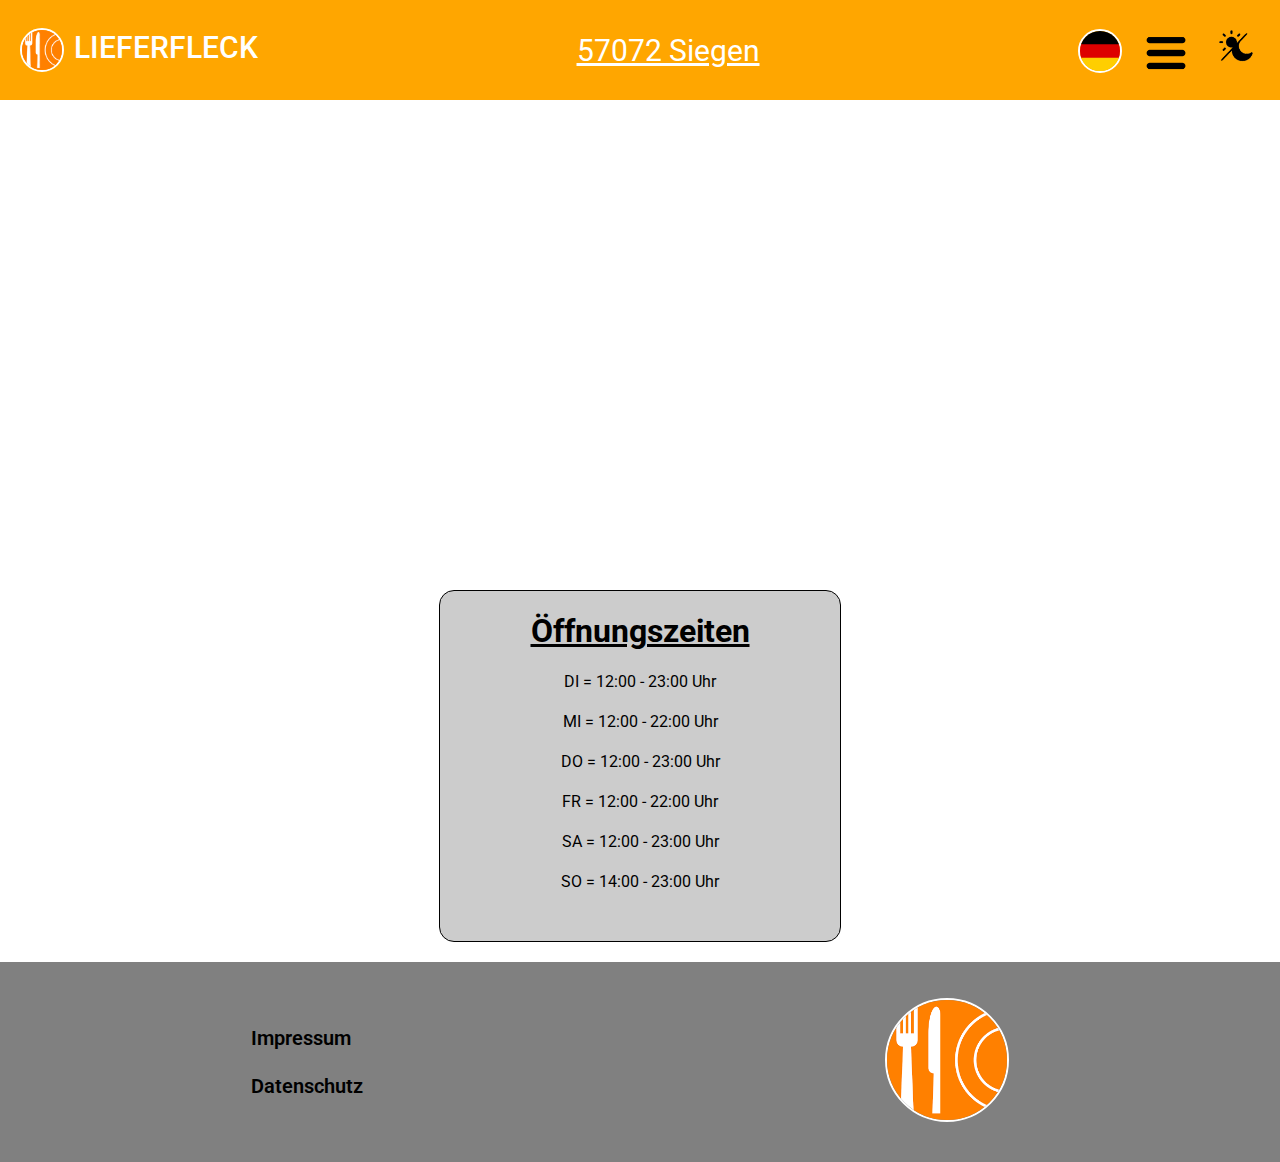
<file: info.html>
<!DOCTYPE html>
<html lang="en">

<head>
    <meta charset="UTF-8">
    <meta http-equiv="X-UA-Compatible" content="IE=edge">
    <meta name="viewport" content="width=device-width, initial-scale=1.0">
    <title>Lieferfleck - Infobereich</title>

    <link rel="preconnect" href="https://fonts.googleapis.com">
    <link rel="preconnect" href="https://fonts.gstatic.com" crossorigin>
    <link
        href="https://fonts.googleapis.com/css2?family=Roboto:ital,wght@0,100;0,300;0,400;0,500;0,700;0,900;1,100;1,300;1,400;1,500;1,700;1,900&display=swap"
        rel="stylesheet">
    <link rel="icon" type="image/x-icon" href="img/favicon.ico.png">
    <link rel="stylesheet" href="style.css">
    <link rel="stylesheet" href="responsive.css">
    <script src="script.js"></script>

</head>

<body>
    <!-- Header bereich -->

    <div class="header" id="header">
        <div class="headerLogoText">
            <img src="img/headerLogo.png" class="headerLogo" title="logo">
            <p class="headerText"><a href="index.html" class="headerTextLieferfleck">LIEFERFLECK</a></p>
        </div>
        <div>
            <a href="https://goo.gl/maps/sCA5EpwAxwkDc92f9" target=”_blank” class="location"> 57072 Siegen </a>
        </div>
        <div class="media1200">
            <img src="img/germany.png" class="germanyFlag" onclick="comingSoon()">
            <img src="img/menu.png" class="menuButton" onclick="comingSoon()">
            <img src="img/darkMode.png" onclick="darkMode(), inProgressBeta()" class="darkModeImg">
        </div>
    </div>


    <div class="openingHoursDiv">

        <div>
            <iframe class="locationMap"
                src="https://www.google.com/maps/embed?pb=!1m18!1m12!1m3!1d40276.70148631861!2d7.992110449999999!3d50.88127165!2m3!1f0!2f0!3f0!3m2!1i1024!2i768!4f13.1!3m3!1m2!1s0x47bc1ce1e8ff1c73%3A0x1c2760ffab259f00!2s57072%20Siegen!5e0!3m2!1sde!2sde!4v1653585989284!5m2!1sde!2sde"
                width="600" height="450" style="border:0;" allowfullscreen="" loading="lazy"
                referrerpolicy="no-referrer-when-downgrade"></iframe>
        </div>

        <div class="openingHoursGrayDiv">
            <h1 class="openingHoursH1">Öffnungszeiten</h1>

            <div>
                <span class="openingHoursText">DI = 12:00 - 23:00 Uhr</span><br>
                <span class="openingHoursText">MI = 12:00 - 22:00 Uhr</span><br>
                <span class="openingHoursText">DO = 12:00 - 23:00 Uhr</span><br>
                <span class="openingHoursText">FR = 12:00 - 22:00 Uhr</span><br>
                <span class="openingHoursText">SA = 12:00 - 23:00 Uhr</span><br>
                <span class="openingHoursText">SO = 14:00 - 23:00 Uhr</span>
            </div>
        </div>

    </div>



    <!-- Fooder-->

    <div class="fooder3">
        <div class="fooderDiv1">
            <a href="impressum.html" target="_blank">Impressum</a>
            <br>
            <a href="datenschutz.html" target="_blank">Datenschutz</a>
        </div>
        <div class="fooderDiv2">
            <a href="#header"><img src="img/headerLogo.png" class="fooderLogo"></a>
        </div>
    </div>
</body>
</file>
<file: style.css>
html {
    scroll-behavior: smooth;
}

body {
    margin: 0px;
    font-family: 'Roboto', sans-serif;
}

.header {
    background-color: rgb(255, 166, 0);
    width: 100%;
    height: 100px;
    display: flex;
    justify-content: space-between;
    align-items: center;
}


.headerLogoText {
    display: flex;
    align-items: center;
    margin-left: 20px;
}

.headerLogo {
    object-fit: cover;
    height: 40px;
    width: 40px;
    border-radius: 100%;
    border: 2px solid white;
}

.headerText {
    font-size: 30px;
    margin-left: 10px;
    color: white;
}

.location {
    font-size: 30px;
    color: white;
    cursor: pointer;
    display: flex;
    align-items: center;
}

.location:hover {
    text-decoration: underline;
    color: black;
    font-size: 32px;
}

.germanyFlag {
    object-fit: cover;
    height: 40px;
    width: 40px;
    margin-right: 20px;
    border-radius: 100%;
    border: 2px solid white;
    cursor: pointer;
}

.menuButton {
    object-fit: cover;
    height: 40px;
    width: 40px;
    margin-right: 20px;
    cursor: pointer;
}

.pizza {
    color: black;
    text-decoration: none;
}

.pizza:hover {
    color: rgb(112, 112, 112);
    text-decoration: underline;
}

.headerTextLieferfleck {
    text-decoration: none;
    color: white;
    font-weight: 500;
}

.headerTextLieferfleck:hover {
    text-decoration: underline;
    color: black;
    font-weight: 500;
    cursor: pointer;
}

/*######################################################################################################*/
/*######################################################################################################*/

/*Dark-Mode*/
.dark-mode {
    background-color: rgb(56, 56, 56);
    color: white;
}

.darkModeImg {
    height: 50px;
    width: 50px;
    object-fit: cover;
    margin-right: 20px;
}

.darkModeImg:hover {
    border-radius: 100%;
    background-color: gray;
    cursor: pointer;
}

/*######################################################################################################*/
/*######################################################################################################*/

/* Einkaufswagen, Rechte seite.*/

.bigContainer {
    display: flex;
}

.foodHeader {
    object-fit: cover;
    max-height: 200px;
    width: 100%;
}

.restoranteInfos {
    display: flex;
    justify-content: space-between;
    align-items: center;
}

.logo {
    object-fit: cover;
    height: 100px;
    width: 120px;
    border-radius: 100%;
    border: 2px solid black;
}

.info {
    object-fit: cover;
    height: 40px;
    width: 40px;
}

.shoppingCart {
    width: 30%;
    height: 100vh;
    background-color: rgba(245, 245, 245, 0.911);
    position: sticky;
    top: 0;
    overflow-y: auto;
    box-shadow: -2px 0px 3px 0px rgba(118, 118, 118, 0.233);
}

.shoppingCart-header {
    top: 0;
    display: flex;
    justify-content: center;
    color: rgb(71, 71, 71);
    border-bottom: solid 0.2px rgba(133, 133, 133, 0.495);
    background-color: rgba(245, 245, 245, 1);
    z-index: 2;
}

.border-short {
    display: flex;
    align-items: center;
    justify-content: center;
    border-bottom: solid 0.2px rgba(133, 133, 133, 0.495);
    width: 90%;
    position: relative;
    left: 5%;
    right: 5%;
    margin-top: -4px;
}

/*######################################################################################################*/
/*######################################################################################################*/

.left-container {
    width: 70%;
    z-index: 0;
}

.main-pic {
    background-image: url(img/foodHeader.jpg);
    height: 280px;
    background-size: cover;
    background-position: center 37%;
}

.round-logo {
    left: 35%;
    position: absolute;
    transform: translate(-50%, -50%);
    border-radius: 100%;
    border: 5px solid black;
}

.second-header {
    display: flex;
    justify-content: space-between;
    align-items: center;
    margin-left: 10%;
    margin-right: 10%;
    margin-top: -20px;
}

.h1-rating {
    display: flex;
    flex-direction: column;
}

.h1-class h1 {
    padding-top: 12px;
    margin-bottom: 0px;
}

.stars-rating {
    margin-top: 30px;
    margin-bottom: 20px;
    display: flex;
    align-items: center;
}

.stars-rating:hover {
    cursor: pointer;
}

.stars img {
    height: 25px;
}

.rating {
    text-decoration: underline;
    color: #ffa200;
    padding-left: 8px;
}

.info-heart {
    display: flex;
    border-right: solid 0.2px rgba(133, 133, 133, 0.623);
    border-top: solid 0.2px rgba(133, 133, 133, 0.623);
    border-bottom: solid 0.2px rgba(133, 133, 133, 0.623);
}

.info-heart img {
    display: flex;
    width: 22px;
    padding: 10px;
    border-left: solid 0.2px rgba(133, 133, 133, 0.623);
}

.info-heart img:hover {
    cursor: pointer;
}

.choosing-bar {
    background-color: rgba(232, 232, 232, 0.911);
    color: rgba(71, 71, 71, 0.7);
    display: flex;
    align-items: center;
    justify-content: space-between;
    padding-top: 8px;
    margin-top: -20px;
    font-size: 14px;
    overflow-x: auto;
    margin-left: 10%;
    margin-right: 10%;
    border: 2px solid rgb(234, 234, 234);
    border-radius: 4px;
    padding: 12px;
    padding-right: 32px;
    margin-bottom: 12px;
}

.choosing-bar :first-child {
    padding-left: 16px;
}

.choosing-bar span {
    margin-left: 55px;
    white-space: nowrap;
}

.choosing-bar span:hover {
    cursor: pointer;
    color: black;
}

.choosing-bar::-webkit-scrollbar {
    width: 0;
}

.choosing-bar::-webkit-scrollbar-track {
    background-color: transparent;
}

.choosing-bar::-webkit-scrollbar-thumb {
    background-color: #d6dee1;
    border-radius: 20px;
    border: 5px solid transparent;
    background-clip: content-box;
}

.choosing-bar::-webkit-scrollbar-thumb:hover {
    background-color: #bcbcbcad;
}

.choosing-bar span:hover {
    cursor: pointer;
}

.choosing-bar img {
    padding-top: 2px;
    height: 20px;
}

.choosing-bar img:hover {
    cursor: pointer;
}


/*######################################################################################################*/
/*######################################################################################################*/

.plusIcon {
    height: 20px;
    width: 20px;
    border: 2px solid gray;
    cursor: pointer;
}

.menuSelection {
    width: 100%;
    height: 200px;
    object-fit: cover;
}

.gray {
    background-color: gray;
    margin-top: 20px;
    margin-left: 10%;
    margin-right: 10%;
    border: 2px solid gray;
}

.menuSelectionName {
    font-size: 30px;
    font-weight: 700;
    color: white;
    margin-left: 10px;
}

.menu {
    display: flex;
    flex-direction: column;
}

.menuSettings {
    border: 2px solid gray;
    height: 140px;
    width: 80%;
    margin-left: 10%;
    margin-right: 10%;
    margin-top: 15px;
}

.menuSettings img {
    display: flex;
    justify-content: center;
    align-items: flex-end;
}

h3 {
    margin-left: 10px;
    cursor: pointer;
    font-weight: 1000;
    font-size: 25px;
}

.spaceBetween {
    display: flex;
    flex-direction: row-reverse;
    justify-content: space-between;
}

.spanMenu {
    margin-left: 10px;
    font-size: 20px;
    color: red;
    font-style: oblique;
    font-weight: 900;
}

p {
    margin-left: 10px;
    font-size: 15px;
    margin-top: 0px;
    margin-bottom: 5px;
}


/*######################################################################################################*/
/*######################################################################################################*/

.d-none {
    display: none;
}

.emptyBasket {
    margin: 20px;
    display: flex;
    justify-content: center;
    align-items: center;
    flex-direction: column;
}

.basketImg {
    margin-top: 30px;
    object-fit: contain;
    height: 100px;
    width: 100px;
}

.basketDiv {
    margin-top: 10px;
    box-shadow: 0px 12px 8px 1px #646464;
}

.basketMenu {
    display: flex;
    flex-direction: column;
    margin-top: 20px;
    margin-left: 5%;
    margin-right: 5%;
}

.basketMenuName {
    display: flex;
    justify-content: flex-start;
    font-size: 20px;
    font-weight: 500;
    padding: 1%;
}

.basketMenuDiscription {
    display: flex;
    justify-content: flex-start;
    font-size: 15px;
    font-weight: 300;
    padding: 1%;
}

.basketMenuPrive {
    display: flex;
    justify-content: flex-end;
    font-size: 20px;
    font-weight: 500;
    padding: 1%;
}

.basketSummeDiv {
    display: flex;
    flex-direction: column;
    margin-top: 20px;
    margin-left: 5%;
    margin-right: 5%;
}

.basketPayButtonDiv {
    display: flex;
    justify-content: center;
    align-items: center;
    margin-top: 20px;
}

.payButtonInBasket {
    margin-bottom: 80px;
    border: 2px solid black;
    border-radius: 10px;
    background-color: transparent;
    font-size: 25px;
}

.payButtonInBasket:hover {
    border: 4px solid black;
    border-radius: 10px;
    background-color: orange;
    font-size: 28px;
}

.basketSumme {
    display: flex;
    justify-content: flex-end;
    font-size: 15px;
    font-weight: 550;
    padding: 1%;
}

.basketSummeText {
    display: flex;
    justify-content: flex-end;
    font-size: 15px;
    font-weight: 400;
    padding: 1%;
}

.basketSeparator {
    display: flex;
    justify-content: flex-end;
    font-weight: 500;
}

.basketSummeDeliveryCosts {
    display: flex;
    justify-content: flex-end;
    font-size: 15px;
    font-weight: 400;
    padding: 1%;
}

.basketAmounts {
    display: flex;
    justify-content: flex-end;
    font-size: 15px;
    font-weight: 500;
    padding: 1%;
}

.margin {
    margin-right: 5px;
}

.deletMenu {
    object-fit: contain;
    height: 25px;
    width: 25px;
    padding: 1%;
    display: flex;
}

.deletMenu:hover {
    background-color: red;
    border-radius: 100%;
    border: 2px solid black;
}

.closeBasket {
    display: flex;
    justify-content: center;
    align-items: center;
    width: 100%;
    height: 30px;
    background-color: rgba(139, 0, 0, 0.336);
    border: 2px solid rgba(0, 0, 0, 0.281);
}

.closeBasket:hover {
    cursor: pointer;
    background-color: red;
}


/*######################################################################################################*/
/*######################################################################################################*/

.fooder, .fooder1, .fooder2, .fooder3 {
    height: 200px;
    background-color: gray;
    margin-top: 20px;
    display: flex;
    justify-content: space-around;
    align-items: center;
}

.fooderDiv1 {
    display: flex;
    justify-content: space-around;
    flex-direction: column;
    font-weight: 600;
    font-size: 20px;
}

.fooderDiv1 a {
    text-decoration: none;
    color: black;
}

.fooderDiv1 a:hover {
    text-decoration: underline;
    color: orange;
}

.fooderLogo {
    width: 120px;
    height: 120px;
    margin: 20px;
    border-radius: 100%;
    border: 2px solid white;
}

.fooderLogo:hover {
    cursor: pointer;
    border-radius: 100%;
    border: 2px solid black;
    width: 130px;
    height: 130px;
}

.impressum {
    height: 100vh;
    margin: 5%;
}

.datenschutz {
    margin: 5%;
}


/*######################################################################################################*/
/*######################################################################################################*/


.openingHoursDiv {
    display: flex;
    justify-content: space-between;
    align-items: center;
    flex-direction: column;
}

.locationMap {
    margin-top: 20px;
    margin-bottom: 20px;
    display: flex;
    justify-content: center;
    align-items: center;
    border-radius: 15px;
}

.openingHoursGrayDiv {
    background-color: rgb(204, 204, 204);
    width: 400px;
    height: 350px;
    border-radius: 15px;
    border: 1px solid black;
}

.openingHoursText {
    display: flex;
    justify-content: center;
    align-items: center;
    margin-bottom: 2px;
}

.openingHoursH1 {
    display: flex;
    justify-content: center;
    align-items: center;
    text-decoration: underline;
}
</file>
<file: responsive.css>
@media(max-width: 1200px) {

    .shoppingCartDNone {
        display: none !important;
    }

    .round-logo {
        display: none;
    }

    .location {
        display: none;
    }

    .germanyFlag {
        display: none;
    }

    .choosing-bar {
        display: none;
    }

    .left-container {
        width: 100%;
        display: flex;
        justify-content: center;
        flex-direction: column;
    }

    .media1200 {
        display: flex;
        justify-content: center;
        align-items: center;
    }

    .second-header {
        display: flex;
        justify-content: center;
        flex-direction: column;
    }

    .darkModeImg {
        width: 35px;
        height: 35px;
    }

    .menuButton {
        width: 30px;
        height: 30px;
    }

    .h1-class {
        margin: 10px;
        font-size: 15px;
        text-decoration: underline;
    }

    .info-heart {
        width: 100%;
        display: flex;
        flex-direction: column;
        align-items: center;
        border: none;
    }

    .info {
        border: 2px solid black;
        border-radius: 10px;
        width: 100%;
        display: flex;
        justify-content: center;
        background-color: rgba(0, 0, 255, 0.500);
        margin-bottom: 5px;
    }

    .info:hover {
        background-color: blue;
        cursor: pointer;
    }

    .heart {
        border: 2px solid black;
        border-radius: 10px;
        width: 100%;
        display: flex;
        justify-content: center;
        background-color: rgba(255, 0, 0, 0.500);
        margin-top: 5px;
    }

    .heart:hover {
        cursor: pointer;
        background-color: red;
    }

    .info-heart img {
        border: none;
        height: 20px;
        width: 20px;
    }

    .headerText {
        font-size: 25px;
    }

    .stars-rating {
        display: flex;
        flex-direction: column;
    }

    .fooder {
        display: flex;
        align-items: flex-start;
        height: 250px;
    }

    .fooder1 {
        display: flex;
        align-items: flex-start;
        height: 170px;
    }

    .fooder2 {
        display: flex;
        align-items: flex-start;
        height: 170px;
    }

    .fooder3 {
        display: flex;
        align-items: flex-start;
        height: 170px;
    }

    .fooderDiv1 {
        display: flex;
        justify-content: center;
        margin-top: 40px;
    }

    .shoppingCart-header {
        background-color: white;
        text-decoration: underline;
    }

    .shoppingCart {
        display: flex;
        align-items: center;
        flex-direction: column;
        position: fixed;
        height: 100vh;
        width: 100%;
        background-color: white;
    }

    .responsiveButton {
        border: 2px solid black;
        border-radius: 10px;
        font-size: 40px;
        background-color: transparent;
    }

    .responsiveBasketText {
        font-size: 40px;
        font-weight: 600;
        text-shadow: 1px 1px 1px white,
            1px -1px 1px white,
            -1px 1px 1px white,
            -1px -1px 1px white;
    }

    .responsiveBasketMenu {
        display: flex;
        justify-content: center;
        align-items: center;
        position: fixed;
        bottom: 3px;
        left: 3px;
        right: 3px;
        height: 80px;
        background-color: blue;
        border: 4px solid black;
        border-radius: 25px;
        cursor: pointer;
    }

    .responsiveBasketMenu:hover {
        border-radius: 40px;
        animation-name: Line;
        animation-duration: 2s;
        animation-iteration-count: infinite;
    }

    @keyframes Line {
        0% {
            background-color: rgb(255, 115, 0);
        }

        25% {
            background-color: rgb(255, 198, 144);
        }

        50% {
            background-color: rgb(255, 255, 255);
        }

        75% {
            background-color: rgb(255, 198, 144);
        }

        100% {
            background-color: rgb(255, 115, 0);
        }
    }

    /*######################################################################################################*/
    /*######################################################################################################*/

    .locationMap {
        width: 350px;
    }

    .openingHoursGrayDiv {
        width: 350px;
    }
}

@media (min-width: 1201px) {

    .responsiveBasketMenu {
        display: none !important;
    }

    .responsiveBasketText {
        font-size: 0px;
    }

    .closeBasketDiv {
        display: none !important;
    } 
}
</file>
